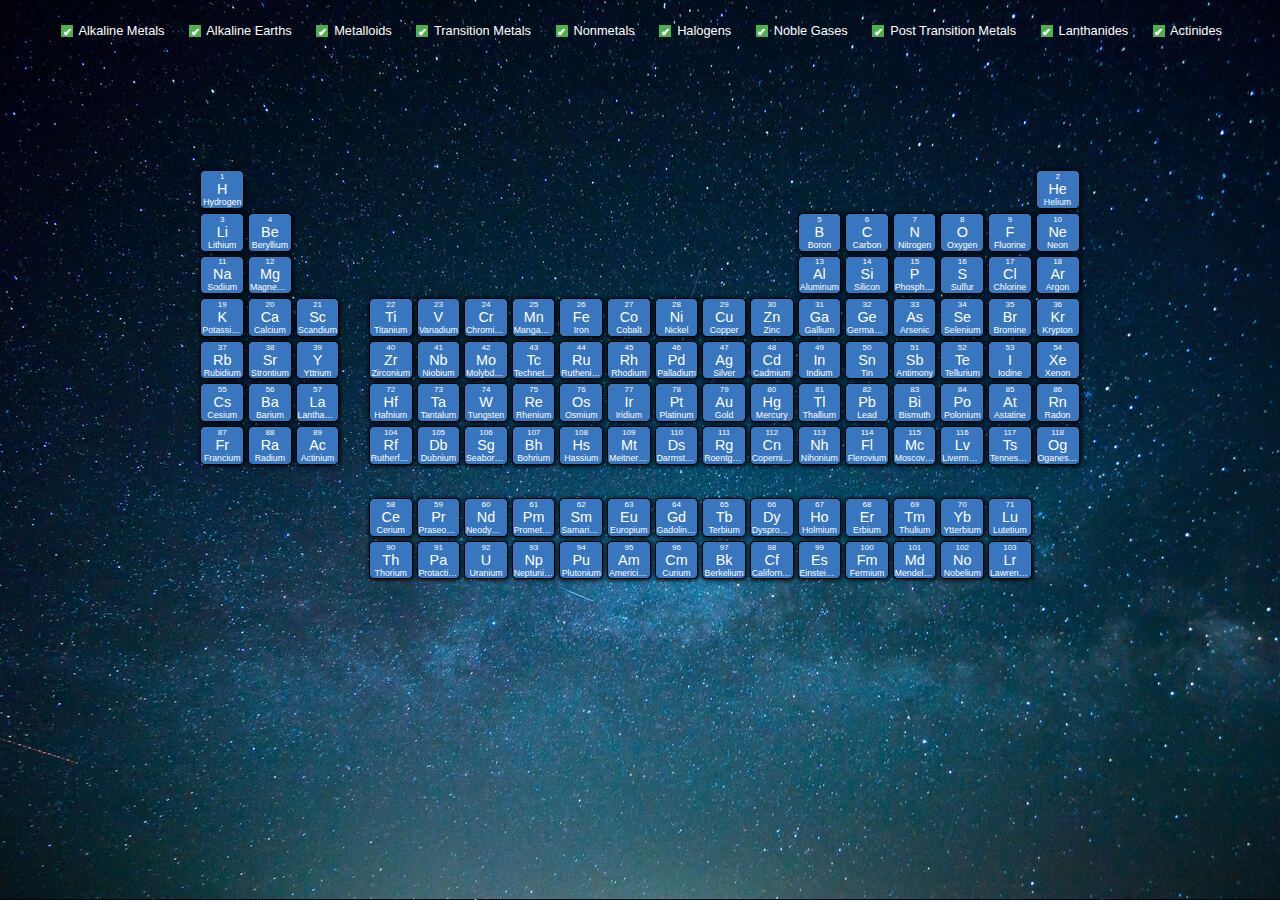
<file: index.html>
<!DOCTYPE html>
<html lang="en">
<head>
    <meta charset="UTF-8">
    <meta name="viewport" content="width=device-width, initial-scale=1.0">
    <link rel="stylesheet" href="style.css">
    <!-- Bootstrap links start  -->
    <!-- <link rel="stylesheet" href="https://maxcdn.bootstrapcdn.com/bootstrap/3.4.1/css/bootstrap.min.css">
    <script src="https://ajax.googleapis.com/ajax/libs/jquery/3.7.1/jquery.min.js"></script>
    <script src="https://maxcdn.bootstrapcdn.com/bootstrap/3.4.1/js/bootstrap.min.js"></script> -->
    <!-- Bootstrap links end  -->
    
    <title>Periodic Table</title>
</head>
<body>
    <div class="container">
        <div class="TopRow">
            <!-- <button class="button">button</button> -->
            <div class="filter-bar">

                <input type="checkbox" class="checkbox" name="" id="Alkaline-metals" checked>
                <label for="Alkaline-metals">Alkaline Metals</label>
                &nbsp;&nbsp;&nbsp;&nbsp;
                <input type="checkbox" class="checkbox" name="" id="Alkaline-earth-metals" checked>
                <label for="Alkaline-earth-metals">Alkaline Earths</label>
                &nbsp;&nbsp;&nbsp;&nbsp;
                <input type="checkbox" class="checkbox" name="" id="Metalloids" checked>
                <label for="Metalloids">Metalloids</label>
                &nbsp;&nbsp;&nbsp;&nbsp;
                <input type="checkbox" class="checkbox" name="" id="Transition-metals" checked>
                <label for="Transition-metals">Transition Metals</label>
                &nbsp;&nbsp;&nbsp;&nbsp;
                <input type="checkbox" class="checkbox" name="" id="Non-metals" checked>
                <label for="Non-metals">Nonmetals</label>
                &nbsp;&nbsp;&nbsp;&nbsp;
                <input type="checkbox" class="checkbox" name="" id="Halogens" checked>
                <label for="Halogens">Halogens</label>
                &nbsp;&nbsp;&nbsp;&nbsp;
                <input type="checkbox" class="checkbox" name="" id="Noble-Gases" checked>
                <label for="Noble-Gases">Noble Gases</label>
                &nbsp;&nbsp;&nbsp;&nbsp;
                <input type="checkbox" class="checkbox" name="" id="postTransitionMetals" checked>
                <label for="postTransitionMetals">Post Transition Metals</label>
                &nbsp;&nbsp;&nbsp;&nbsp;
                <input type="checkbox" class="checkbox" name="" id="lanthanides" checked>
                <label for="lanthanides">Lanthanides</label>
                &nbsp;&nbsp;&nbsp;&nbsp;
                <input type="checkbox" class="checkbox" name="" id="actinides" checked>
                <label for="actinides">Actinides</label>

            </div>
        </div>
        <div class="MainRow">
            <table align="center">
                <tr>
                    <td class ="q">
                        <div class="atomic_no" id="1"></div>
                        <span class="Symbol" id="1">H</span>
                        <div class="name" id="1">Hydrogen</div>
                    </td>
                    <td></td>
                    <td></td>
                    <td></td>
                    <td></td>
                    <td></td>
                    <td></td>
                    <td></td>
                    <td></td>
                    <td></td>
                    <td></td>
                    <td></td>
                    <td></td>
                    <td></td>
                    <td></td>
                    <td></td>
                    <td></td>
                    <td></td>
                    <td class ="q">
                        <div class="atomic_no" id="2">1</div>
                        <span class="Symbol" id="2">H</span>
                        <div class="name" id="2">Hydrogen</div>
                    </td>
                </tr><tr>
                    <td class ="q">
                        <div class="atomic_no" id="3">1</div>
                        <span class="Symbol" id="3">H</span>
                        <div class="name" id="3">Hydrogen</div></td>
                    <td class ="q">
                        <div class="atomic_no" id="4">4</div>
                        <span class="Symbol" id="4">H</span>
                        <div class="name" id="4">Hydrogen</div></td>
                    <td></td>
                    <td></td>
                    <td></td>
                    <td></td>
                    <td></td>
                    <td></td>
                    <td></td>
                    <td></td>
                    <td></td>
                    <td></td>
                    <td></td>
                    <td class ="q"><div class="atomic_no" id="5">1</div>
                        <span class="Symbol" id="5">H</span>
                        <div class="name" id="5">Hydrogen</div></td>
                    <td class ="q"><div class="atomic_no" id="6">6</div>
                        <span class="Symbol" id="6">H</span>
                        <div class="name" id="6">Hydrogen</div></td>
                    <td class ="q"><div class="atomic_no" id="7">1</div>
                        <span class="Symbol" id="7">H</span>
                        <div class="name" id="7">Hydrogen</div></td>
                    <td class ="q"><div class="atomic_no" id="8">1</div>
                        <span class="Symbol" id="8">H</span>
                        <div class="name" id="8">Hydrogen</div></td>
                    <td class ="q"><div class="atomic_no" id="9">1</div>
                        <span class="Symbol" id="9">H</span>
                        <div class="name" id="9">Hydrogen</div></td>
                    <td class ="q"><div class="atomic_no" id="10">1</div>
                        <span class="Symbol" id="10">H</span>
                        <div class="name" id="10">Hydrogen</div></td></td>
                </tr>
                <tr>
                    <td class ="q"><div class="atomic_no" id="11">1</div>
                        <span class="Symbol" id="11">H</span>
                        <div class="name" id="11">Hydrogen</div></td></td>
                    <td class ="q"><div class="atomic_no" id="12">1</div>
                        <span class="Symbol" id="12">H</span>
                        <div class="name" id="12">Hydrogen</div></td>
                    <td></td>
                    <td></td>
                    <td></td>
                    <td></td>
                    <td></td>
                    <td></td>
                    <td></td>
                    <td></td>
                    <td></td>
                    <td></td>
                    <td></td>
                    <td class ="q"><div class="atomic_no" id="13">1</div>
                        <span class="Symbol" id="13">H</span>
                        <div class="name" id="13">Hydrogen</div></td>
                    <td class ="q"><div class="atomic_no" id="14">1</div>
                        <span class="Symbol" id="14">H</span>
                        <div class="name" id="14">Hydrogen</div></td>
                    <td class ="q"><div class="atomic_no" id="15">1</div>
                        <span class="Symbol" id="15">H</span>
                        <div class="name" id="15">Hydrogen</div></td>
                    <td class ="q"><div class="atomic_no" id="16">1</div>
                        <span class="Symbol" id="16">H</span>
                        <div class="name" id="16">Hydrogen</div></td>
                    <td class ="q"><div class="atomic_no" id="17">1</div>
                        <span class="Symbol" id="17">H</span>
                        <div class="name" id="17">Hydrogen</div></td>
                    <td class ="q"><div class="atomic_no" id="18">1</div>
                        <span class="Symbol" id="18">H</span>
                        <div class="name" id="18">Hydrogen</div></td></td>
                </tr>
                <tr>
                    <td class ="q"><div class="atomic_no" id="19">1</div>
                        <span class="Symbol" id="19">H</span>
                        <div class="name" id="19">Hydrogen</div></td></td>
                    <td class ="q"><div class="atomic_no" id="20">20</div>
                        <span class="Symbol" id="20">H</span>
                        <div class="name" id="20">Hydrogen</div></td>
                    <td class ="q"><div class="atomic_no" id="21">1</div>
                        <span class="Symbol" id="21">H</span>
                        <div class="name" id="21">Hydrogen</div></td>
                    <td></td>
                    <td class ="q"><div class="atomic_no" id="22">1</div>
                        <span class="Symbol" id="22">H</span>
                        <div class="name" id="22">Hydrogen</div></td>
                    <td class ="q"><div class="atomic_no" id="23">1</div>
                        <span class="Symbol" id="23">H</span>
                        <div class="name" id="23">Hydrogen</div></td>
                    <td class ="q"><div class="atomic_no" id="24">1</div>
                        <span class="Symbol" id="24">H</span>
                        <div class="name" id="24">Hydrogen</div></td>
                    <td class ="q"><div class="atomic_no" id="25">1</div>
                        <span class="Symbol" id="25">H</span>
                        <div class="name" id="25">Hydrogen</div></td>
                    <td class ="q"><div class="atomic_no" id="26">1</div>
                        <span class="Symbol" id="26">H</span>
                        <div class="name" id="26">Hydrogen</div></td>
                    <td class ="q"><div class="atomic_no" id="27">1</div>
                        <span class="Symbol" id="27">H</span>
                        <div class="name" id="27">Hydrogen</div></td>
                    <td class ="q"><div class="atomic_no" id="28">1</div>
                        <span class="Symbol" id="28">H</span>
                        <div class="name" id="28">Hydrogen</div></td>
                    <td class ="q"><div class="atomic_no" id="29">1</div>
                        <span class="Symbol" id="29">H</span>
                        <div class="name" id="29">Hydrogen</div></td>
                    <td class ="q"><div class="atomic_no" id="30">1</div>
                        <span class="Symbol" id="30">H</span>
                        <div class="name" id="30">Hydrogen</div></td>
                    <td class ="q"><div class="atomic_no" id="31">1</div>
                        <span class="Symbol" id="31">H</span>
                        <div class="name" id="31">Hydrogen</div></td>
                    <td class ="q"><div class="atomic_no" id="32">1</div>
                        <span class="Symbol" id="32">H</span>
                        <div class="name" id="32">Hydrogen</div></td>
                    <td class ="q"><div class="atomic_no" id="33">1</div>
                        <span class="Symbol" id="33">H</span>
                        <div class="name" id="33">Hydrogen</div></td>
                    <td class ="q"><div class="atomic_no" id="34">1</div>
                        <span class="Symbol" id="34">H</span>
                        <div class="name" id="34">Hydrogen</div></td>
                    <td class ="q"><div class="atomic_no" id="35">1</div>
                        <span class="Symbol" id="35">H</span>
                        <div class="name" id="35">Hydrogen</div></td>
                    <td class ="q"><div class="atomic_no" id="36">1</div>
                        <span class="Symbol" id="36">H</span>
                        <div class="name" id="36">Hydrogen</div></td></td>
                </tr>
                <tr>
                    <td class ="q"><div class="atomic_no" id="37">1</div>
                        <span class="Symbol" id="37">H</span>
                        <div class="name" id="37">Hydrogen</div></td></td>
                    <td class ="q"><div class="atomic_no" id="38">1</div>
                        <span class="Symbol" id="38">H</span>
                        <div class="name" id="38">Hydrogen</div></td>
                    <td class ="q"><div class="atomic_no" id="39">1</div>
                        <span class="Symbol" id="39">H</span>
                        <div class="name" id="39">Hydrogen</div></td>
                    <td></td>
                    <td class ="q"><div class="atomic_no" id="40">40</div>
                        <span class="Symbol" id="40">H</span>
                        <div class="name" id="40">Hydrogen</div></td>
                    <td class ="q"><div class="atomic_no" id="41">1</div>
                        <span class="Symbol" id="41">H</span>
                        <div class="name" id="41">Hydrogen</div></td>
                    <td class ="q"><div class="atomic_no" id="42">1</div>
                        <span class="Symbol" id="42">H</span>
                        <div class="name" id="42">Hydrogen</div></td>
                    <td class ="q"><div class="atomic_no" id="43">1</div>
                        <span class="Symbol" id="43">H</span>
                        <div class="name" id="43">Hydrogen</div></td>
                    <td class ="q"><div class="atomic_no" id="44">1</div>
                        <span class="Symbol" id="44">H</span>
                        <div class="name" id="44">Hydrogen</div></td>
                    <td class ="q"><div class="atomic_no" id="45">1</div>
                        <span class="Symbol" id="45">H</span>
                        <div class="name" id="45">Hydrogen</div></td>
                    <td class ="q"><div class="atomic_no" id="46">1</div>
                        <span class="Symbol" id="46">H</span>
                        <div class="name" id="46">Hydrogen</div></td>
                    <td class ="q"><div class="atomic_no" id="47">1</div>
                        <span class="Symbol" id="47">H</span>
                        <div class="name" id="47">Hydrogen</div></td>
                    <td class ="q"><div class="atomic_no" id="48">1</div>
                        <span class="Symbol" id="48">H</span>
                        <div class="name" id="48">Hydrogen</div></td>
                    <td class ="q"><div class="atomic_no" id="49">1</div>
                        <span class="Symbol" id="49">H</span>
                        <div class="name" id="49">Hydrogen</div></td>
                    <td class ="q"><div class="atomic_no" id="50">50</div>
                        <span class="Symbol" id="50">H</span>
                        <div class="name" id="50">Hydrogen</div></td>
                    <td class ="q"><div class="atomic_no" id="51">1</div>
                        <span class="Symbol" id="51">H</span>
                        <div class="name" id="51">Hydrogen</div></td>
                    <td class ="q"><div class="atomic_no" id="52">1</div>
                        <span class="Symbol" id="52">H</span>
                        <div class="name" id="52">Hydrogen</div></td>
                    <td class ="q"><div class="atomic_no" id="53">1</div>
                        <span class="Symbol" id="53">H</span>
                        <div class="name" id="53">Hydrogen</div></td>
                    <td class ="q"><div class="atomic_no" id="54">1</div>
                        <span class="Symbol" id="54">H</span>
                        <div class="name" id="54">Hydrogen</div></td></td>
                </tr>
                <tr>
                    <td class ="q"><div class="atomic_no" id="55">1</div>
                        <span class="Symbol" id="55">H</span>
                        <div class="name" id="55">Hydrogen</div></td></td>
                    <td class ="q"><div class="atomic_no" id="56">1</div>
                        <span class="Symbol" id="56">H</span>
                        <div class="name" id="56">Hydrogen</div></td>
                    <td class ="q"><div class="atomic_no" id="57">57</div>
                        <span class="Symbol" id="57">H</span>
                        <div class="name" id="57">Hydrogen</div></td>
                    <td></td>
                    <td class ="q"><div class="atomic_no" id="72">1</div>
                        <span class="Symbol" id="72">H</span>
                        <div class="name" id="72">Hydrogen</div></td>
                    <td class ="q"><div class="atomic_no" id="73">1</div>
                        <span class="Symbol" id="73">H</span>
                        <div class="name" id="73">Hydrogen</div></td>
                    <td class ="q"><div class="atomic_no" id="74">1</div>
                        <span class="Symbol" id="74">H</span>
                        <div class="name" id="74">Hydrogen</div></td>
                    <td class ="q"><div class="atomic_no" id="75">1</div>
                        <span class="Symbol" id="75">H</span>
                        <div class="name" id="75">Hydrogen</div></td>
                    <td class ="q"><div class="atomic_no" id="76">1</div>
                        <span class="Symbol" id="76">H</span>
                        <div class="name" id="76">Hydrogen</div></td>
                    <td class ="q"><div class="atomic_no" id="77">1</div>
                        <span class="Symbol" id="77">H</span>
                        <div class="name" id="77">Hydrogen</div></td>
                    <td class ="q"><div class="atomic_no" id="78">1</div>
                        <span class="Symbol" id="78">H</span>
                        <div class="name" id="78">Hydrogen</div></td>
                    <td class ="q"><div class="atomic_no" id="79">1</div>
                        <span class="Symbol" id="79">H</span>
                        <div class="name" id="79">Hydrogen</div></td>
                    <td class ="q"><div class="atomic_no" id="80">1</div>
                        <span class="Symbol" id="80">H</span>
                        <div class="name" id="80">Hydrogen</div></td>
                    <td class ="q"><div class="atomic_no" id="81">1</div>
                        <span class="Symbol" id="81">H</span>
                        <div class="name" id="81">Hydrogen</div></td>
                    <td class ="q"><div class="atomic_no" id="82">1</div>
                        <span class="Symbol" id="82">H</span>
                        <div class="name" id="82">Hydrogen</div></td>
                    <td class ="q"><div class="atomic_no" id="83">1</div>
                        <span class="Symbol" id="83">H</span>
                        <div class="name" id="83">Hydrogen</div></td>
                    <td class ="q"><div class="atomic_no" id="84">1</div>
                        <span class="Symbol" id="84">H</span>
                        <div class="name" id="84">Hydrogen</div></td>
                    <td class ="q"><div class="atomic_no" id="85">1</div>
                        <span class="Symbol" id="85">H</span>
                        <div class="name" id="85">Hydrogen</div></td>
                    <td class ="q"><div class="atomic_no" id="86">1</div>
                        <span class="Symbol" id="86">H</span>
                        <div class="name" id="86">Hydrogen</div></td></td>
                </tr>
                <tr>
                    <td class ="q"><div class="atomic_no" id="87">1</div>
                        <span class="Symbol" id="87">H</span>
                        <div class="name" id="87">Hydrogen</div></td></td>
                    <td class ="q"><div class="atomic_no" id="88">1</div>
                        <span class="Symbol" id="88">H</span>
                        <div class="name" id="88">Hydrogen</div></td>
                    <td class ="q"><div class="atomic_no" id="89">1</div>
                        <span class="Symbol" id="89">H</span>
                        <div class="name" id="89">Hydrogen</div></td>
                    <td></td>
                    <td class ="q"><div class="atomic_no" id="104">1</div>
                        <span class="Symbol" id="104">H</span>
                        <div class="name" id="104">Hydrogen</div></td>
                    <td class ="q"><div class="atomic_no" id="105">1</div>
                        <span class="Symbol" id="105">H</span>
                        <div class="name" id="105">Hydrogen</div></td>
                    <td class ="q"><div class="atomic_no" id="106">1</div>
                        <span class="Symbol" id="106">H</span>
                        <div class="name" id="106">Hydrogen</div></td>
                    <td class ="q"><div class="atomic_no" id="107">1</div>
                        <span class="Symbol" id="107">H</span>
                        <div class="name" id="107">Hydrogen</div></td>
                    <td class ="q"><div class="atomic_no" id="108">1</div>
                        <span class="Symbol" id="108">H</span>
                        <div class="name" id="108">Hydrogen</div></td>
                    <td class ="q"><div class="atomic_no" id="109">1</div>
                        <span class="Symbol" id="109">H</span>
                        <div class="name" id="109">Hydrogen</div></td>
                    <td class ="q"><div class="atomic_no" id="110">1</div>
                        <span class="Symbol" id="110">H</span>
                        <div class="name" id="110">Hydrogen</div></td>
                    <td class ="q"><div class="atomic_no" id="111">1</div>
                        <span class="Symbol" id="111">H</span>
                        <div class="name" id="111">Hydrogen</div></td>
                    <td class ="q"><div class="atomic_no" id="112">1</div>
                        <span class="Symbol" id="112">H</span>
                        <div class="name" id="112">Hydrogen</div></td>
                    <td class ="q"><div class="atomic_no" id="113">113</div>
                        <span class="Symbol" id="113">H</span>
                        <div class="name" id="113">Hydrogen</div></td>
                    <td class ="q"><div class="atomic_no" id="114">1</div>
                        <span class="Symbol" id="114">H</span>
                        <div class="name" id="114">Hydrogen</div></td>
                    <td class ="q"><div class="atomic_no" id="115">1</div>
                        <span class="Symbol" id="115">H</span>
                        <div class="name" id="115">Hydrogen</div></td>
                    <td class ="q"><div class="atomic_no" id="116">1</div>
                        <span class="Symbol" id="116">H</span>
                        <div class="name" id="116">Hydrogen</div></td>
                    <td class ="q"><div class="atomic_no" id="117">1</div>
                        <span class="Symbol" id="117">H</span>
                        <div class="name" id="117">Hydrogen</div></td>
                    <td class ="q"><div class="atomic_no" id="118">1</div>
                        <span class="Symbol" id="118">H</span>
                        <div class="name" id="118">Hydrogen</div></td></td>
                </tr>
                <tr>
                    <td></td>
                    <td></td>
                    <td></td>
                    <td></td>
                    <td></td>
                    <td></td>
                    <td></td>
                    <td></td>
                    <td></td>
                    <td></td>
                    <td></td>
                    <td></td>
                    <td></td>
                    <td></td>
                    <td></td>
                    <td></td>
                    <td></td>
                    <td></td>
                    <td></td>
                </tr>
                <tr>
                    <td></td>
                    <td></td>
                    <td></td>
                    <td></td>
                    <td class ="q"><div class="atomic_no" id="58">1</div>
                        <span class="Symbol" id="58">H</span>
                        <div class="name" id="58">Hydrogen</div></td>
                    <td class ="q"><div class="atomic_no" id="59">1</div>
                        <span class="Symbol" id="59">H</span>
                        <div class="name" id="59">Hydrogen</div></td>
                    <td class ="q"><div class="atomic_no" id="60">1</div>
                        <span class="Symbol" id="60">H</span>
                        <div class="name" id="60">Hydrogen</div></td>
                    <td class ="q"><div class="atomic_no" id="61">1</div>
                        <span class="Symbol" id="61">H</span>
                        <div class="name" id="61">Hydrogen</div></td>
                    <td class ="q"><div class="atomic_no" id="62">1</div>
                        <span class="Symbol" id="62">H</span>
                        <div class="name" id="62">Hydrogen</div></td>
                    <td class ="q"><div class="atomic_no" id="63">1</div>
                        <span class="Symbol" id="63">H</span>
                        <div class="name" id="63">Hydrogen</div></td>
                    <td class ="q"><div class="atomic_no" id="64">1</div>
                        <span class="Symbol" id="64">H</span>
                        <div class="name" id="64">Hydrogen</div></td>
                    <td class ="q"><div class="atomic_no" id="65">1</div>
                        <span class="Symbol" id="65">H</span>
                        <div class="name" id="65">Hydrogen</div></td>
                    <td class ="q"><div class="atomic_no" id="66">1</div>
                        <span class="Symbol" id="66">H</span>
                        <div class="name" id="66">Hydrogen</div></td>
                    <td class ="q"><div class="atomic_no" id="67">1</div>
                        <span class="Symbol" id="67">H</span>
                        <div class="name" id="67">Hydrogen</div></td>
                    <td class ="q"><div class="atomic_no" id="68">1</div>
                        <span class="Symbol" id="68">H</span>
                        <div class="name" id="68">Hydrogen</div></td>
                    <td class ="q"><div class="atomic_no" id="69">1</div>
                        <span class="Symbol" id="69">H</span>
                        <div class="name" id="69">Hydrogen</div></td>
                    <td class ="q"><div class="atomic_no" id="70">1</div>
                        <span class="Symbol" id="70">H</span>
                        <div class="name" id="70">Hydrogen</div></td>
                    <td class ="q"><div class="atomic_no" id="71">1</div>
                        <span class="Symbol" id="71">H</span>
                        <div class="name" id="71">Hydrogen</div></td>
                    <td></td>
                </tr>
                <tr>
                    <td></td>
                    <td></td>
                    <td></td>
                    <td></td>
                    <td class ="q"><div class="atomic_no" id="90">1</div>
                        <span class="Symbol" id="90">H</span>
                        <div class="name" id="90">Hydrogen</div></td>
                    <td class ="q"><div class="atomic_no" id="91">1</div>
                        <span class="Symbol" id="91">H</span>
                        <div class="name" id="91">Hydrogen</div></td>
                    <td class ="q"><div class="atomic_no" id="92">1</div>
                        <span class="Symbol" id="92">H</span>
                        <div class="name" id="92">Hydrogen</div></td>
                    <td class ="q"><div class="atomic_no" id="93">1</div>
                        <span class="Symbol" id="93">H</span>
                        <div class="name" id="93">Hydrogen</div></td>
                    <td class ="q"><div class="atomic_no" id="94">1</div>
                        <span class="Symbol" id="94">H</span>
                        <div class="name" id="94">Hydrogen</div></td>
                    <td class ="q"><div class="atomic_no" id="95">1</div>
                        <span class="Symbol" id="95">H</span>
                        <div class="name" id="95">Hydrogen</div></td>
                    <td class ="q"><div class="atomic_no" id="96">1</div>
                        <span class="Symbol" id="96">H</span>
                        <div class="name" id="96">Hydrogen</div></td>
                    <td class ="q"><div class="atomic_no" id="97">1</div>
                        <span class="Symbol" id="97">H</span>
                        <div class="name" id="97">Hydrogen</div></td>
                    <td class ="q"><div class="atomic_no" id="98">1</div>
                        <span class="Symbol" id="98">H</span>
                        <div class="name" id="98">Hydrogen</div></td>
                    <td class ="q"><div class="atomic_no" id="99">1</div>
                        <span class="Symbol" id="99">H</span>
                        <div class="name" id="99">Hydrogen</div></td>
                    <td class ="q"><div class="atomic_no" id="100">1</div>
                        <span class="Symbol" id="100">H</span>
                        <div class="name" id="100">Hydrogen</div></td>
                    <td class ="q"><div class="atomic_no" id="101">1</div>
                        <span class="Symbol" id="101">H</span>
                        <div class="name" id="101">Hydrogen</div></td>
                    <td class ="q"><div class="atomic_no" id="102">1</div>
                        <span class="Symbol" id="102">H</span>
                        <div class="name" id="102">Hydrogen</div></td>
                    <td class ="q"><div class="atomic_no" id="103">103</div>
                        <span class="Symbol" id="103">H</span>
                        <div class="name" id="103">Hydrogen</div></td>
                    <td></td>
                </tr>
            </table>
        </div>
    </div>
    <div class="details-container">
            <div class="row1">
                <button class="cross">❌</button>
            </div>
            <div class="row2">
                <div class="inner-row2">
                    <div id="Z">1</div>
                    <span id="sym">H</span>
                    <div id="Z_name">Hydrogen</div>
                    <br>
                    <div id="A">1.0008</div>
                </div>
            </div>
            <br>
            <br>
            <div class="row3">
                <div class="details-item">
                    <span class="details-label">Discovered BY:</span>
                    <span id="Disc-By" class="details-value"></span>
                </div>
                <div class="details-item">
                    <span class="details-label">Named By:</span>
                    <span id="Named-By" class="details-value"></span>
                </div>
                <div class="details-item">
                    <span class="details-label">Atomic Mass:</span>
                    <span id="Atomic-Mass" class="details-value"></span>
                </div>
                <div class="details-item">
                    <span class="details-label">Density:</span>
                    <span id="Density" class="details-value"></span>
                </div>
            </div>
            <div class="row4">
                <h3>Usage/Fact:-</h3>
                    <ul id ="element-description"></ul>
            </div>
    </div>
    <br>
    <br>
    <script src="script.js"></script>
</body>
</html>
</file>
<file: style.css>
*{
    /* font-family: "Trebuchet MS", sans-serif; */
    /* font-family: 'Arial', sans-serif; */
    /* font-family: 'Helvetica', sans-serif; */
    font-family: 'Futura', sans-serif;

}
body{
    background-image: url("sky bg.jpg");
    color: white;
    zoom: 80%;
}
td{
    font-size: 18px;
    border-radius: 6px;
    width: 25px;
    height: 30px;
    /* margin: 10px; */
    text-align: center;
    border: 1px;

}
table{ 
    border-color: solid white;
    border-spacing: 6px;
    width: 70%;
    justify-content: center;
}
.TopRow{
    height: 200px;
    width: 100%;
    text-align: center;
}
.MainRow{ 
    width: 100%;
    align-items: center;
}
.q{
    /* background-color: 	#5571cf; */
    background-color: #3876BF;
    width: 20px;
    border: 1px solid black;
    box-shadow: 1px 1px 5px black;  
    cursor: pointer;  
}
.atomic_no{
    text-align: center;
    font-size: 10px;
}
  
.checkbox{
    width: 15px; 
    height: 15px;
    border: 2px solid white;
    appearance: none;
    cursor: pointer;
}
.checkbox:checked {
    background-color: #4CAF50; 
    border: 2px solid #4CAF50; 
    vertical-align: center;
}

/* checkmark style */
.checkbox:checked::before {
    content: "✔"; 
    display: block;
    font-weight: bold;
    text-align: center;
    line-height: 15px; 
    color: white; 
}
.name{
    text-align: center;
    font-size: 11px;
     overflow: hidden;
    text-overflow: ellipsis;
    max-width: 50px;
    /* transition: max-width 1.5s ease-in-out; */;
    white-space: nowrap;
     /* animation: scrollText 10s linear infinite; } */
}
.q {
    overflow: hidden;
  }
  .q:hover .name{
    animation: scrollText 10s linear infinite;
    max-width: 50px;
    overflow: visible;
  } 
 
   @keyframes scrollText {
    0% {
      transform: translateX(0);
    }
    100% {
      transform: translateX(-100%);
    }
  } 
  
.filter-bar{
    height: 20px;
    padding-top: 20px;
}
.details-container{
    position: absolute;
    z-index: 1;
    /* height: 650px; */
    width: 350px;
    left: 15px;
    right: 500px;
    top: 30px;
    border-radius: 9px;
    /* background-color: #9e33c9; */
    background-color: #088395;
    border: 4px solid #e8dbe9;
    display: none; 
    box-shadow: 4px 4px 8px black;
}
.row1{
    height: 30px;
    /* background-color: #194000; */
}
.cross{
    margin: 3px 310px;
    background-color: white;
    border: 1px solid black;
    font-size: 15px;
    cursor: pointer;
}
.row2{
    height: 150px;
    align-items: center;
}
.inner-row2{
    height: 150px;
    width: 170px;
    margin: 20px 110px;
    border: 1px solid white;
    color: whitesmoke;
    /* background-color: #49a113; */
    background-color: #3876BF;

    text-align: center;
    border-radius: 5px;
    box-shadow: 5px 5px black;
}
#Z{
    font-size: 30px;
    text-align: left;
    
}
#sym{
    font-size: 40px;
    text-align: center;
    font-weight: bold;
}
#Z_name{
    font-size: 25px;
    text-align: center;
}


#Disc-By, #Named-By {
    white-space: normal;
}
/*  */

.row3 {
    display: flex;
    flex-wrap: wrap;
}

.details-item {
    flex: 1 0 50%; /* Adjust the width of each item as needed */
    padding: 10px;
    box-sizing: border-box;
}

.details-label {
    display: block;
    font-weight: bold;
    margin-bottom: 5px;
}

.details-value {
    display: block;
}
</file>
